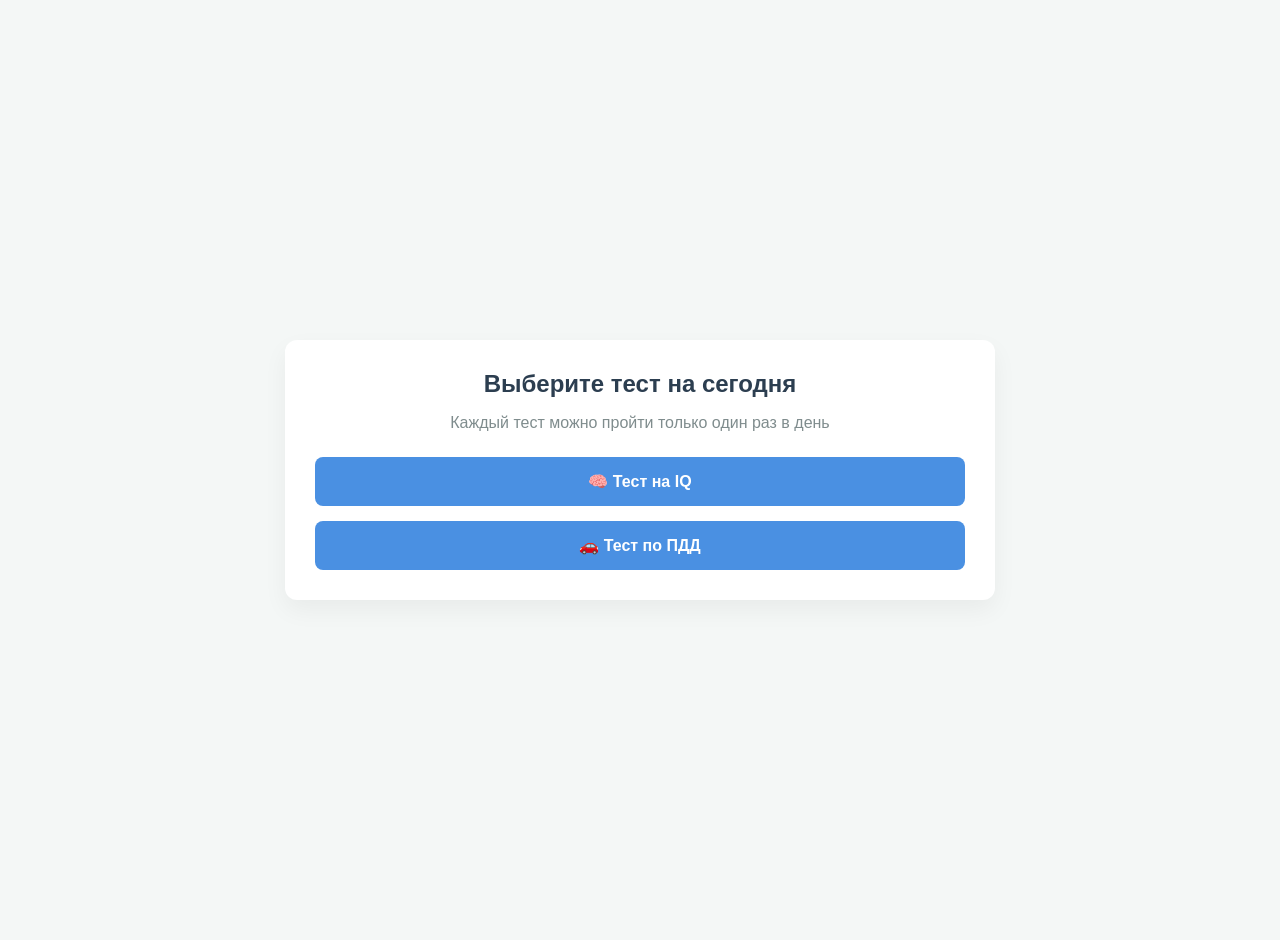
<file: index.html>
<!doctype html>
<html lang="ru">
  <head>
    <meta charset="UTF-8" />
    <meta name="viewport" content="width=device-width, initial-scale=1.0" />
    <title>Мега-Тест Платформа</title>
    <link rel="stylesheet" href="style.css" />
  </head>
  <body>
    <div class="container">
      <!-- ЭКРАН ВЫБОРА ТЕСТА -->
      <div id="menu-screen">
        <h1>Выберите тест на сегодня</h1>
        <p class="menu-subtitle">Каждый тест можно пройти только один раз в день</p>
        <div class="test-buttons-list">
          <!-- Кнопки загружаются из скрипта с проверкой статуса (пройдено/нет) -->
          <button class="btn menu-btn" onclick="startTest('iq_test.json')">🧠 Тест на IQ</button>
          <button class="btn menu-btn" onclick="startTest('pdd_test.json')">🚗 Тест по ПДД</button>
        </div>
      </div>

      <!-- ЭКРАН САМОГО ТЕСТА -->
      <div id="quiz-screen" style="display: none">
        <div class="quiz-header">
          <button class="back-btn" onclick="goToMenu()">⬅ В меню</button>
          <h1 id="quiz-title">Загрузка...</h1>
        </div>
        <div class="progress-bar">
          <div class="progress" id="progress"></div>
        </div>

        <div id="question-container">
          <!-- Вопросы рендерятся динамически -->
        </div>

        <button id="next-btn" class="btn" disabled>Далее</button>
      </div>

      <!-- ЭКРАН РЕЗУЛЬТАТОВ -->
      <div id="result-screen" style="display: none">
        <h1 id="result-title">Тест завершен!</h1>
        <div id="already-passed-msg" class="info-msg" style="display: none">Вы уже проходили этот тест сегодня. Вот ваш результат:</div>

        <div class="score-summary">
          <p>Правильных ответов: <span class="score-count text-success" id="correct-count">0</span></p>
          <p>Неправильных ответов: <span class="score-count text-error" id="incorrect-count">0</span></p>
        </div>

        <div class="wrong-answers-section" id="errors-section" style="display: none">
          <div class="wrong-answers-title">Нажмите на ошибку, чтобы посмотреть разбор:</div>
          <div id="wrong-answers-list">
            <!-- Сюда упадут ошибки -->
          </div>
        </div>

        <button class="btn" style="margin-top: 25px; background-color: #2c3e50" onclick="goToMenu()">Вернуться в меню</button>
      </div>
    </div>

    <script src="script.js"></script>
  </body>
</html>
</file>
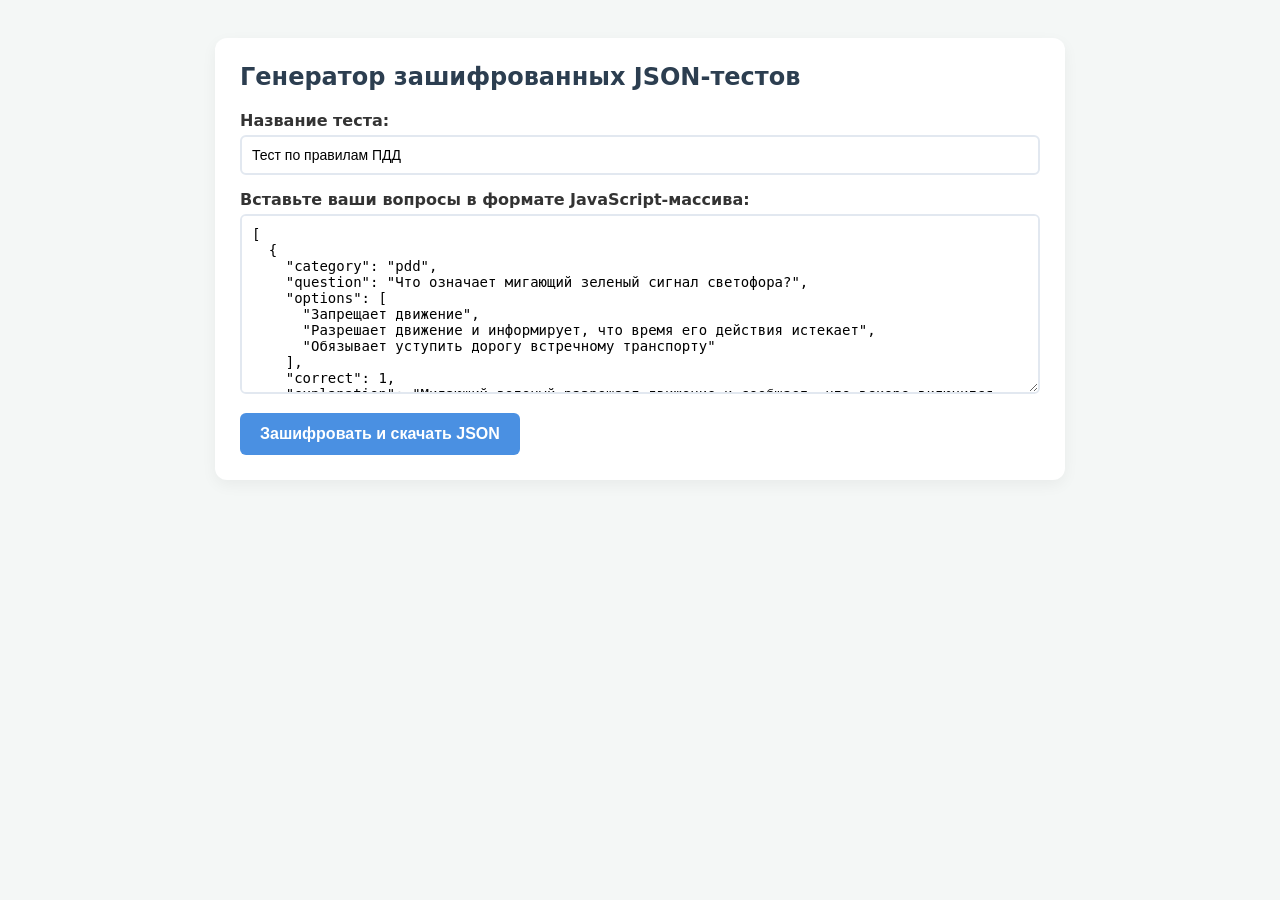
<file: generator.html>
<!doctype html>
<html lang="ru">
  <head>
    <meta charset="UTF-8" />
    <meta name="viewport" content="width=device-width, initial-scale=1.0" />
    <title>Шифратор тестов в JSON</title>
    <style>
      body {
        font-family: "Segoe UI", system-ui, sans-serif;
        background: #f4f7f6;
        padding: 30px;
        color: #333;
      }
      .container {
        max-width: 800px;
        margin: 0 auto;
        background: white;
        padding: 25px;
        border-radius: 12px;
        box-shadow: 0 5px 15px rgba(0, 0, 0, 0.05);
      }
      h2 {
        margin-top: 0;
        color: #2c3e50;
      }
      .form-group {
        margin-bottom: 15px;
      }
      label {
        display: block;
        font-weight: 600;
        margin-bottom: 5px;
      }
      input[type="text"],
      textarea {
        width: 100%;
        padding: 10px;
        border: 2px solid #e2e8f0;
        border-radius: 6px;
        box-sizing: border-box;
        font-size: 14px;
      }
      textarea {
        height: 180px;
        font-family: monospace;
      }
      .btn {
        background: #4a90e2;
        color: white;
        border: none;
        padding: 12px 20px;
        font-size: 16px;
        font-weight: bold;
        border-radius: 6px;
        cursor: pointer;
        transition: background 0.2s;
      }
      .btn:hover {
        background: #357abd;
      }
      .output-box {
        margin-top: 20px;
        display: none;
      }
    </style>
  </head>
  <body>
    <div class="container">
      <h2>Генератор зашифрованных JSON-тестов</h2>

      <div class="form-group">
        <label for="test-title">Название теста:</label>
        <input type="text" id="test-title" value="Тест по правилам ПДД" />
      </div>

      <div class="form-group">
        <label for="questions-input">Вставьте ваши вопросы в формате JavaScript-массива:</label>
        <textarea id="questions-input">
[
  {
    "category": "pdd",
    "question": "Что означает мигающий зеленый сигнал светофора?",
    "options": [
      "Запрещает движение", 
      "Разрешает движение и информирует, что время его действия истекает", 
      "Обязывает уступить дорогу встречному транспорту"
    ],
    "correct": 1,
    "explanation": "Мигающий зеленый разрешает движение и сообщает, что вскоре включится запрещающий сигнал."
  },
  {
    "category": "iq",
    "question": "Какое число должно быть следующим: 2, 4, 8...",
    "options": ["10", "12", "16", "20"],
    "correct": 2,
    "explanation": "Каждое число увеличивается в 2 раза."
  }
]</textarea
        >
      </div>

      <button class="btn" onclick="generateJSON()">Зашифровать и скачать JSON</button>

      <div class="output-box" id="output-box">
        <label>Готовый зашифрованный код (он же автоматически скачался):</label>
        <textarea id="json-output" readonly></textarea>
      </div>
    </div>

    <script>
      function generateJSON() {
        const title = document.getElementById("test-title").value;
        const rawQuestionsText = document.getElementById("questions-input").value;

        try {
          // Парсим введенный пользователем массив
          const rawQuestions = JSON.parse(rawQuestionsText);

          // Мапим вопросы: убираем 'correct' и создаем зашифрованный 'token'
          const secureQuestions = rawQuestions.map((q) => {
            if (q.correct === undefined) {
              throw new Error(`В одном из вопросов отсутствует поле "correct"`);
            }

            // Кодируем индекс правильного ответа в Base64
            const token = btoa(q.correct.toString());

            // Собираем новый объект вопроса БЕЗ поля correct
            const secureQuestion = {
              category: q.category || "general",
              question: q.question,
              options: q.options,
              token: token,
              explanation: q.explanation || "Разбор этого вопроса отсутствует.",
            };

            return secureQuestion;
          });

          // Формируем итоговую структуру файла
          const finalJSON = {
            title: title,
            questions: secureQuestions,
          };

          const jsonString = JSON.stringify(finalJSON, null, 2);

          // Выводим результат на экран
          document.getElementById("json-output").value = jsonString;
          document.getElementById("output-box").style.display = "block";

          // Автоматическое скачивание файла в браузер
          const blob = new Blob([jsonString], { type: "application/json" });
          const url = URL.createObjectURL(blob);
          const a = document.createElement("a");

          // Формируем имя файла (например, pdd_test.json)
          let filename =
            title
              .toLowerCase()
              .replace(/[^a-zа-я0-9]/g, "_")
              .replace(/__+/g, "_") + ".json";

          a.href = url;
          a.download = filename;
          document.body.appendChild(a);
          a.click();
          document.body.removeChild(a);
          URL.revokeObjectURL(url);
        } catch (e) {
          alert("Ошибка в формате вопросов! Убедитесь, что это правильный JSON.\n\nДетали: " + e.message);
        }
      }
    </script>
  </body>
</html>
</file>
<file: style.css>
:root {
  --bg-color: #f4f7f6;
  --card-bg: #ffffff;
  --text-color: #333333;
  --primary-color: #4a90e2;
  --success-color: #2ecc71;
  --error-color: #e74c3c;
  --border-radius: 12px;
}

body {
  font-family: "Segoe UI", Tahoma, Geneva, Verdana, sans-serif;
  background-color: var(--bg-color);
  color: var(--text-color);
  margin: 0;
  padding: 20px;
  display: flex;
  justify-content: center;
  align-items: center;
  min-height: 100vh;
}

.container {
  width: 100%;
  max-width: 650px;
  background: var(--card-bg);
  padding: 30px;
  border-radius: var(--border-radius);
  box-shadow: 0 10px 25px rgba(0, 0, 0, 0.05);
}

h1 {
  text-align: center;
  color: #2c3e50;
  margin-top: 0;
  font-size: 24px;
}

.menu-subtitle {
  text-align: center;
  color: #7f8c8d;
  margin-bottom: 25px;
}

.test-buttons-list {
  display: flex;
  flex-direction: column;
  gap: 15px;
}

.menu-btn {
  background-color: #ffffff;
  color: #2c3e50;
  border: 2px solid #e2e8f0;
  text-align: left;
  padding: 20px;
  font-size: 18px;
  transition: all 0.2s;
}

.menu-btn:hover {
  background-color: #f8fafc;
  border-color: var(--primary-color);
  color: var(--primary-color);
}

/* Стилизация кнопки, если тест пройден */
.menu-btn.passed {
  border-color: var(--success-color);
  background-color: #f0fdf4;
}
.menu-btn.passed::after {
  content: " (Пройден ✅)";
  font-size: 14px;
  color: var(--success-color);
  font-weight: normal;
}

.quiz-header {
  display: flex;
  align-items: center;
  margin-bottom: 20px;
  position: relative;
}

.quiz-header h1 {
  margin: 0 auto;
}

.back-btn {
  position: absolute;
  left: 0;
  background: none;
  border: none;
  color: #7f8c8d;
  cursor: pointer;
  font-size: 14px;
  font-weight: 600;
}

.back-btn:hover {
  color: #2c3e50;
}

.progress-bar {
  height: 6px;
  background-color: #e0e0e0;
  border-radius: 3px;
  margin-bottom: 25px;
  overflow: hidden;
}

.progress {
  height: 100%;
  width: 0%;
  background-color: var(--primary-color);
  transition: width 0.3s ease;
}

.question-card {
  display: block;
}

.category-badge {
  display: inline-block;
  padding: 4px 10px;
  font-size: 12px;
  text-transform: uppercase;
  font-weight: bold;
  border-radius: 20px;
  margin-bottom: 15px;
}

.badge-iq {
  background-color: #e1f5fe;
  color: #0288d1;
}
.badge-pdd {
  background-color: #efebe9;
  color: #5d4037;
}

.question-text {
  font-size: 18px;
  font-weight: 600;
  margin-bottom: 20px;
  line-height: 1.4;
}

.options-list {
  list-style: none;
  padding: 0;
  margin: 0 0 25px 0;
}

.option-item {
  background: #f8f9fa;
  border: 2px solid #e9ecef;
  padding: 15px;
  margin-bottom: 10px;
  border-radius: 8px;
  cursor: pointer;
  transition: all 0.2s ease;
  font-weight: 500;
}

.option-item:hover {
  border-color: var(--primary-color);
  background-color: #f0f7ff;
}

.option-item.selected {
  border-color: var(--primary-color);
  background-color: #e1f0ff;
}

.btn {
  display: block;
  width: 100%;
  padding: 15px;
  background-color: var(--primary-color);
  color: white;
  border: none;
  border-radius: 8px;
  font-size: 16px;
  font-weight: bold;
  cursor: pointer;
  transition: background 0.2s;
  text-align: center;
}

.btn:hover {
  background-color: #357abd;
}

.btn:disabled {
  background-color: #cccccc;
  cursor: not-allowed;
}

.info-msg {
  background-color: #e3f2fd;
  color: #0d47a1;
  padding: 12px;
  border-radius: 8px;
  margin-bottom: 20px;
  font-weight: 500;
}

.score-summary {
  font-size: 20px;
  margin: 20px 0;
}

.score-count {
  font-weight: bold;
}

.text-success {
  color: var(--success-color);
}
.text-error {
  color: var(--error-color);
}

.wrong-answers-section {
  text-align: left;
  margin-top: 30px;
  border-top: 2px solid #eee;
  padding-top: 20px;
}

.wrong-answers-title {
  font-size: 18px;
  color: #2c3e50;
  margin-bottom: 15px;
}

.wrong-item {
  background: #fff5f5;
  border: 1px solid #fed7d7;
  padding: 15px;
  border-radius: 8px;
  margin-bottom: 10px;
  cursor: pointer;
  transition:
    transform 0.2s,
    box-shadow 0.2s;
}

.wrong-item:hover {
  transform: translateY(-2px);
  box-shadow: 0 4px 10px rgba(231, 76, 60, 0.1);
}

.wrong-question-title {
  font-weight: 600;
  color: #c53030;
  margin-bottom: 5px;
}

.wrong-details {
  display: none;
  margin-top: 10px;
  padding-top: 10px;
  border-top: 1px dashed #feb2b2;
  font-size: 14px;
  color: #4a5568;
}

.wrong-details p {
  margin: 5px 0;
}

.explanation {
  background: #fff;
  padding: 8px;
  border-left: 3px solid var(--primary-color);
  margin-top: 5px;
  font-style: italic;
}
</file>
